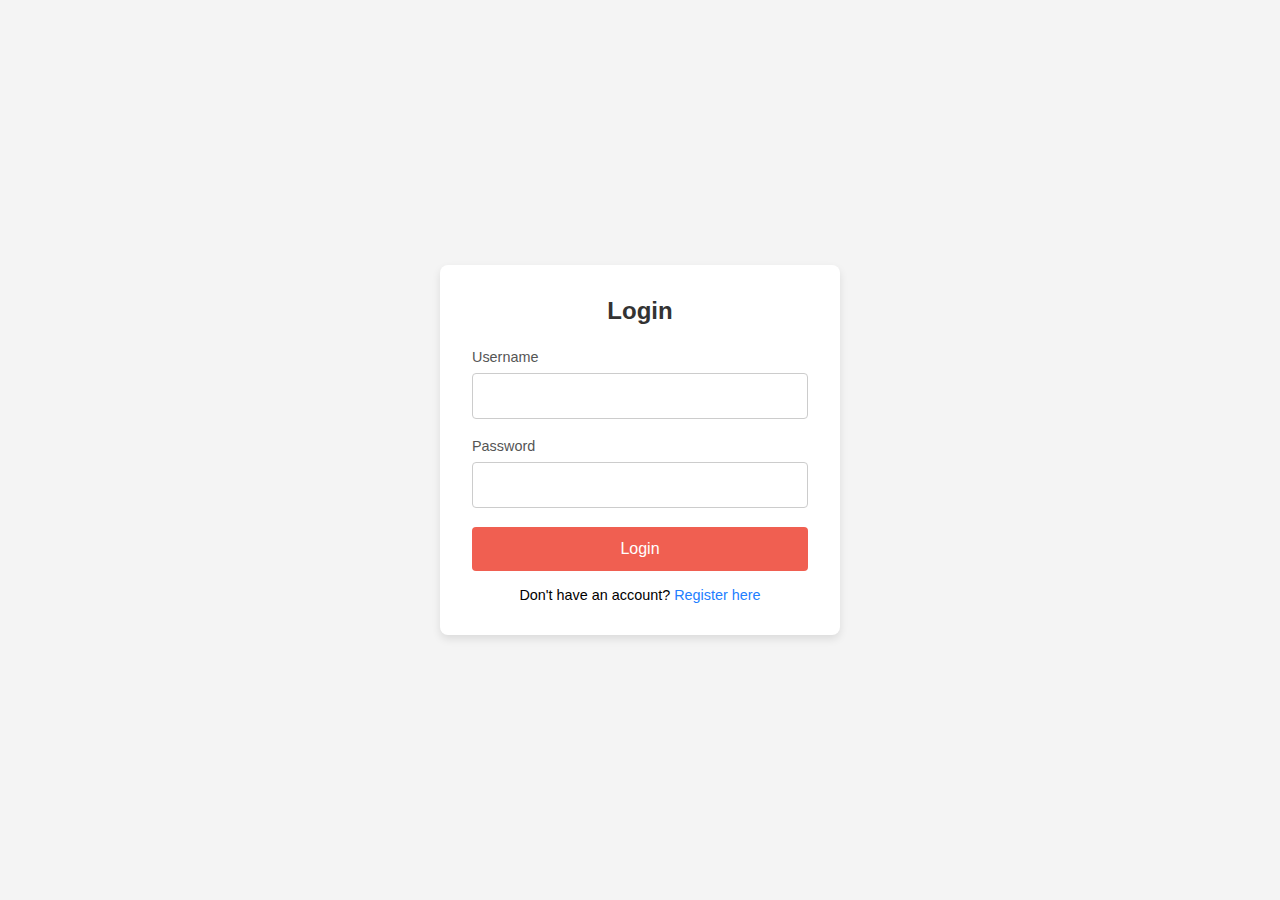
<file: login.html>
<!DOCTYPE html>
<html lang="en">
<head>
  <meta charset="UTF-8">
  <meta name="viewport" content="width=device-width, initial-scale=1.0">
  <title>Login Page</title>
  <link rel="stylesheet" href="login.css">
</head>
<body>
  <div class="login-container">
    <h2>Login</h2>
    <form action="/login" method="POST">
      <div class="input-group">
        <label for="username">Username</label>
        <input type="text" id="username" name="username" required>
      </div>
      <div class="input-group">
        <label for="password">Password</label>
        <input type="password" id="password" name="password" required>
      </div>
      <button type="submit" class="login-button">Login</button>
      
      <p class="register-link">Don't have an account? <a href="registration.html">Register here</a></p>
    </form>
  </div>
</body>
</html>
</file>
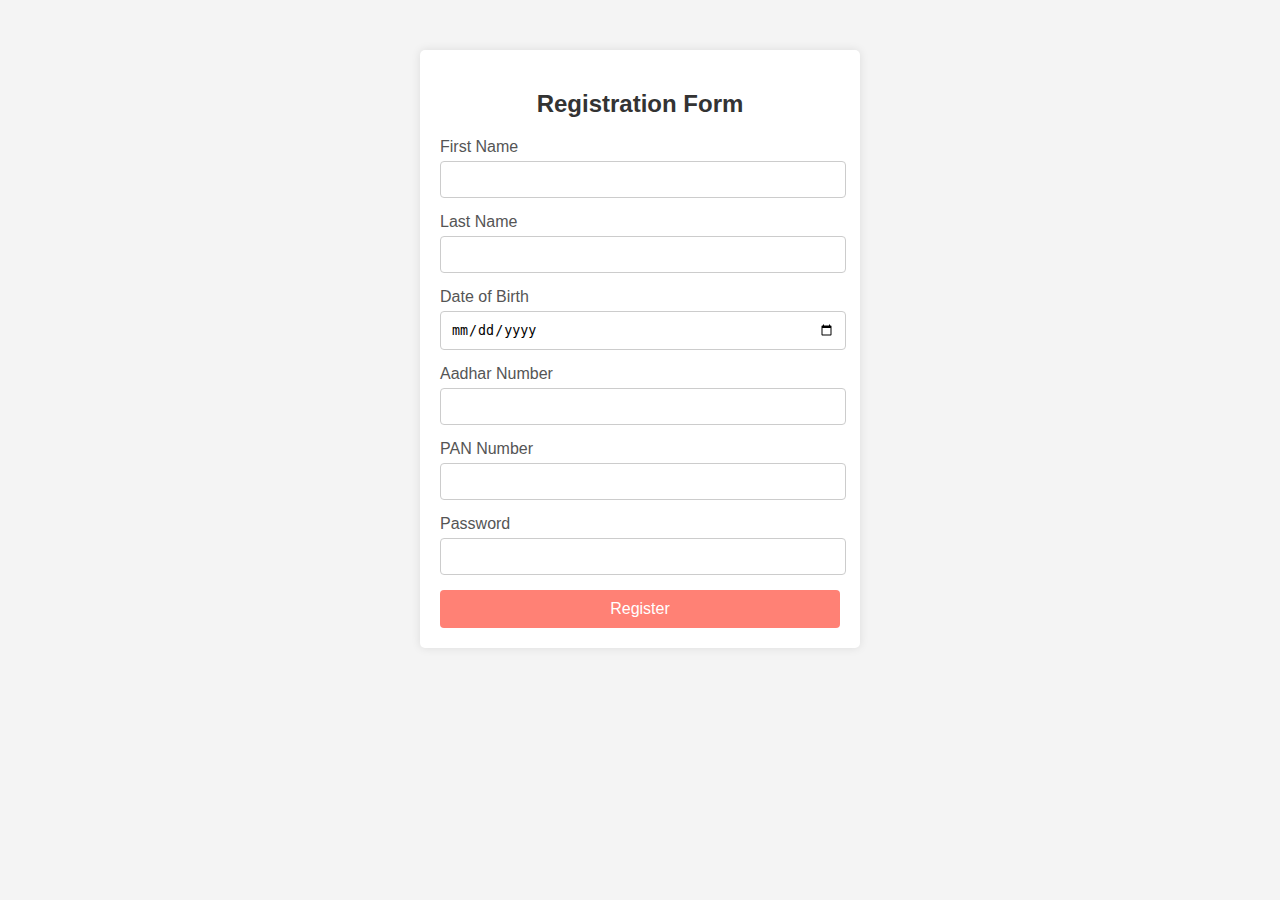
<file: registration.html>
<!DOCTYPE html>
<html lang="en">
<head>
    <meta charset="UTF-8">
    <meta name="viewport" content="width=device-width, initial-scale=1.0">
    <title>Registration Page</title>
    <link rel="stylesheet" href="registration.css">
</head>
<body>
    <div class="container">
        <h2>Registration Form</h2>
        <form id="registrationForm">
            <div class="form-group">
                <label for="firstName">First Name</label>
                <input type="text" id="firstName" name="firstName" required>
            </div>
            <div class="form-group">
                <label for="lastName">Last Name</label>
                <input type="text" id="lastName" name="lastName" required>
            </div>
            <div class="form-group">
                <label for="dob">Date of Birth</label>
                <input type="date" id="dob" name="dob" required>
            </div>
            <div class="form-group">
                <label for="aadharNo">Aadhar Number</label>
                <input type="text" id="aadharNo" name="aadharNo" required pattern="\d{12}" title="Aadhar number must be 12 digits">
            </div>
            <div class="form-group">
                <label for="panNo">PAN Number</label>
                <input type="text" id="panNo" name="panNo" required pattern="[A-Z]{5}\d{4}[A-Z]" title="PAN must be in format: AAAAA0000A">
                </div>
                <div class="form-group">
                    <label for="password">Password</label>
                    <input type="password" id="password" name="password" required minlength="6">
                </div>
                <button type="submit">Register</button>
            </form>
        </div>
    
        <script src="script.js"></script>
    </body>
    </html>
</file>
<file: registration.css>
body {
    font-family: Arial, sans-serif;
    background-color: #f4f4f4;
    margin: 0;
    padding: 0;
}

.container {
    max-width: 400px;
    margin: 50px auto;
    padding: 20px;
    background: #fff;
    border-radius: 5px;
    box-shadow: 0 0 10px rgba(0, 0, 0, 0.1);
}

h2 {
    text-align: center;
    color: #333;
}

.form-group {
    margin-bottom: 15px;
}

label {
    display: block;
    margin-bottom: 5px;
    color: #555;
}

input[type="text"],
input[type="date"],
input[type="password"] {
    width: 96%;
    padding: 10px;
    border: 1px solid #ccc;
    border-radius: 4px;
}

button {
    width: 100%;
    padding: 10px;
    background-color:hsl(5, 100%, 73%);;
    border: none;
    color: white;
    font-size: 16px;
    border-radius: 4px;
    cursor: pointer;
}

button:hover {
    background-color: #ff5722;
}
</file>
<file: login.css>
/* Reset */
* {
    margin: 0;
    padding: 0;
    box-sizing: border-box;
  }
  
  body {
    font-family: Arial, sans-serif;
    display: flex;
    justify-content: center;
    align-items: center;
    height: 100vh;
    background-color: #f4f4f4;
  }
  
  /* Login Container */
  .login-container {
    width: 100%;
    max-width: 400px;
    padding: 2rem;
    background-color: #fff;
    box-shadow: 0 4px 8px rgba(0, 0, 0, 0.1);
    border-radius: 8px;
    text-align: center;
  }
  
  h2 {
    margin-bottom: 1.5rem;
    color: #333;
  }
 /* Input Group */
 .input-group {
    margin-bottom: 1.2rem;
    text-align: left;
  }
  
  label {
    font-size: 0.9rem;
    color: #555;
    margin-bottom: 0.5rem;
    display: block;
  }
  
  input[type="text"],
  input[type="password"] {
    width: 100%;
    padding: 0.8rem;
    border: 1px solid #ccc;
    border-radius: 4px;
    font-size: 1rem;
  }
  
 /* Button */
 .login-button {
    width: 100%;
    padding: 0.8rem;
    background-color: hsl(5, 84%, 63%);;
    color: #fff;
    border: none;
    border-radius: 4px;
    font-size: 1rem;
    cursor: pointer;
    transition: background-color 0.3s;
  }
  
  .login-button:hover {
    background-color: #ff5722;
  }
  
  /* Register Link */
  .register-link {
    margin-top: 1rem;
    font-size: 0.9rem;
  }
  
  .register-link a {
    color: #227eff;
    text-decoration: none;
  }
</file>
